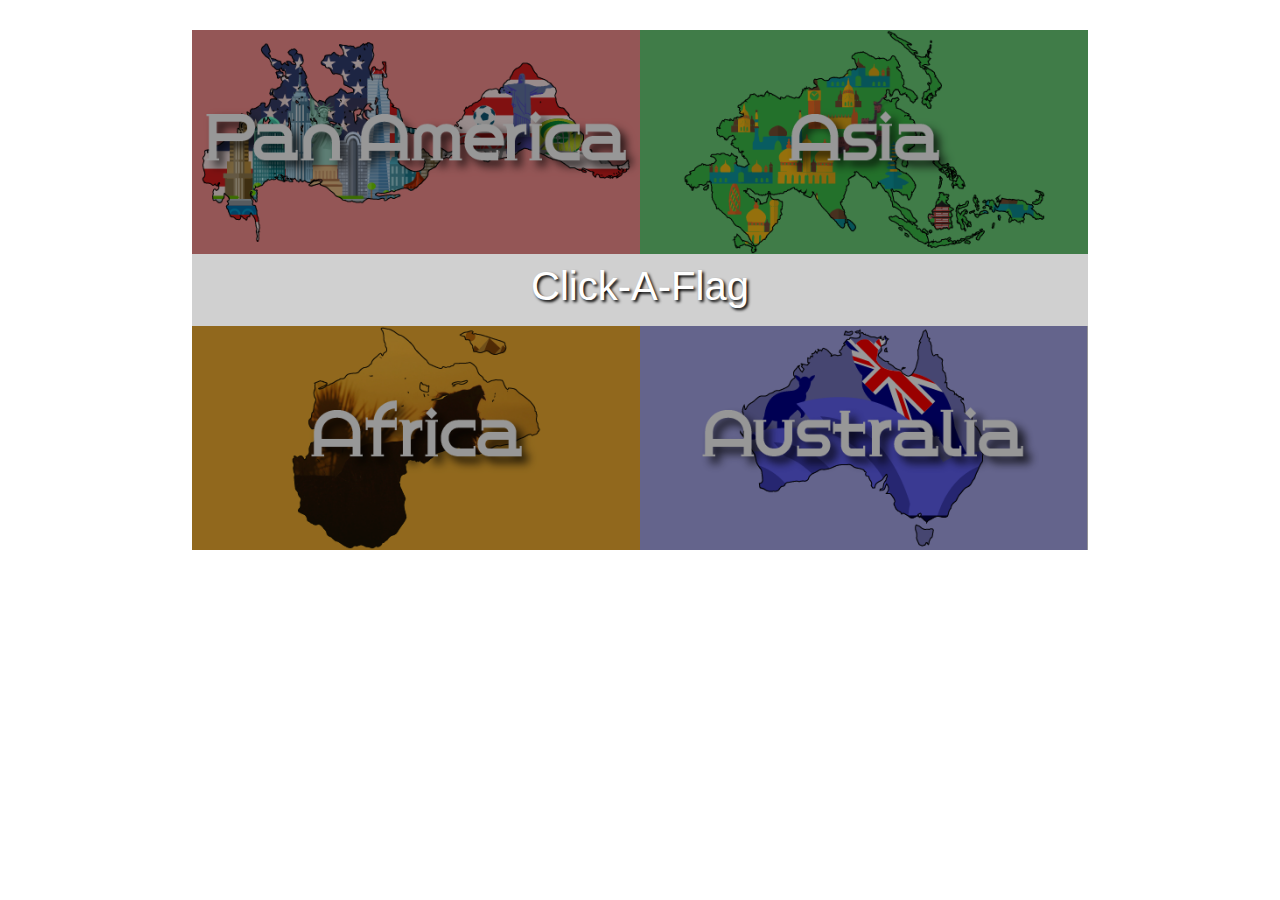
<file: index.html>
<!DOCTYPE html>
<html lang="en">

<head>
    <meta charset="UTF-8">
    <meta name="viewport" content="width=device-width, initial-scale=1.0">
    <meta http-equiv="X-UA-Compatible" content="ie=edge">
    <link rel="stylesheet" href="style/style.css">
    <link rel="stylesheet" href="https://maxcdn.bootstrapcdn.com/bootstrap/4.0.0/css/bootstrap.min.css" integrity="sha384-Gn5384xqQ1aoWXA+058RXPxPg6fy4IWvTNh0E263XmFcJlSAwiGgFAW/dAiS6JXm" crossorigin="anonymous">
    <link rel="stylesheet" href="bootstrap-4.3.1-dist\css\bootstrap-grid.min.css">
    <link rel="stylesheet" href="bootstrap-4.3.1-dist\css\bootstrap.min.css">
    <title>7 million jobs</title>
</head>

<body>
    <!-- Footprint
    smartmikey 
    twitter: @michealabah2
    09091693607 (whatsapp), 08178072406
    Email:donsmartez@gmail.com
    
     -->
    <div class="container container-fluid" style="width:70vw;; margin:30px auto; background: #d0d0d0;">
        <div class="row .no-gutters">
            <div class="col-md  p-0">
                <a href="pan.html"><img class="w-100 img-fluid h-auto" src="img/Pan America/America1.png" alt="America"></a>

            </div>
            <div class="col-md  p-0">
                <a href="asia.html"><img class="w-100 img-fluid h-auto" src="img/Asia/Asia1.png" alt="asia"></a>
            </div>
        </div>
        <div class="row .no-gutters">
            <div class="col  ">
                <h1 class="text-center p-2" style="color: #fff;
                text-shadow: 2px 2px 3px black;">Click-A-Flag</h1>
            </div>

        </div>
        <div class="row .no-gutters">
            <div class="col-md  p-0">
                <a href="Afrc.html"><img class="w-100 img-fluid h-auto" src="img/Africa/Africa1.png" alt="Africa"></a>
            </div>
            <div class="col-md  p-0">
                <a href="aus.html"><img class="w-100 img-fluid h-auto" src="img/australia/Australia1.png" alt="Australia"></a>
            </div>
        </div>
    </div>

</body>

</html>
</file>
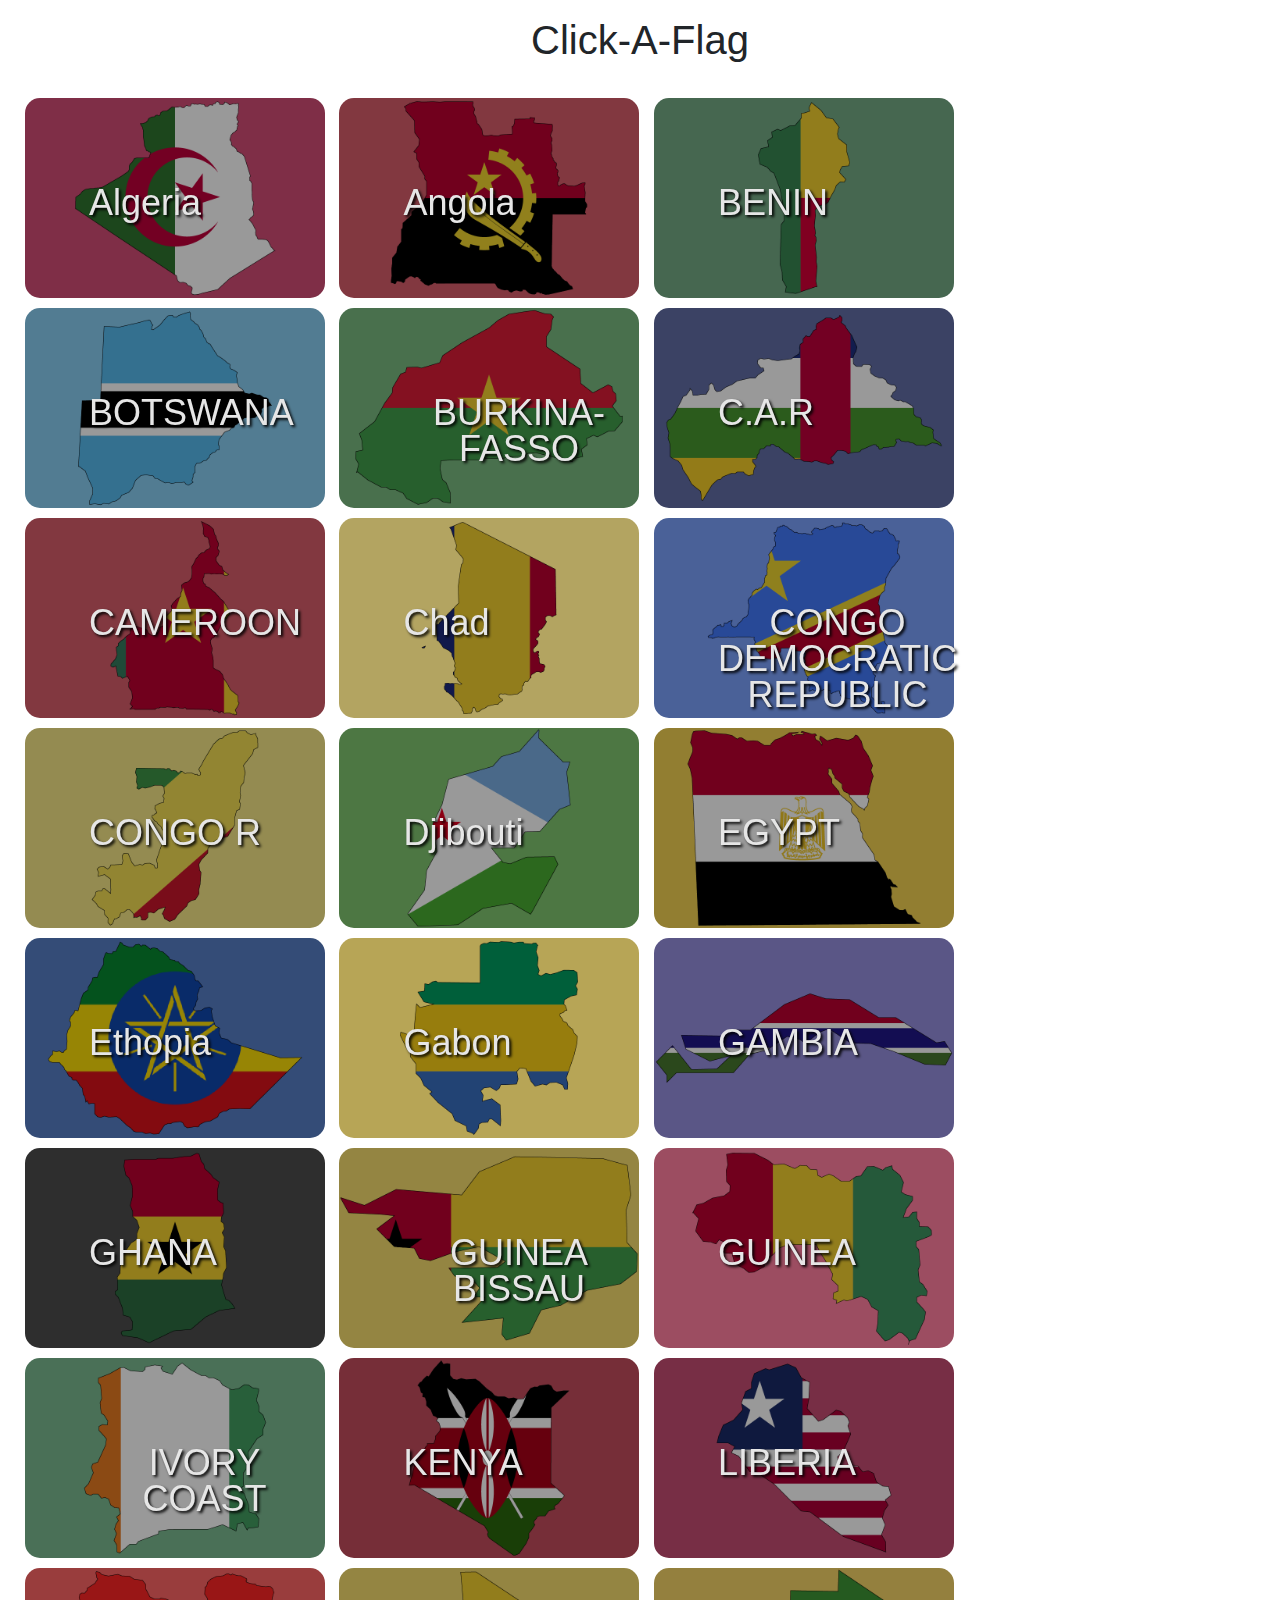
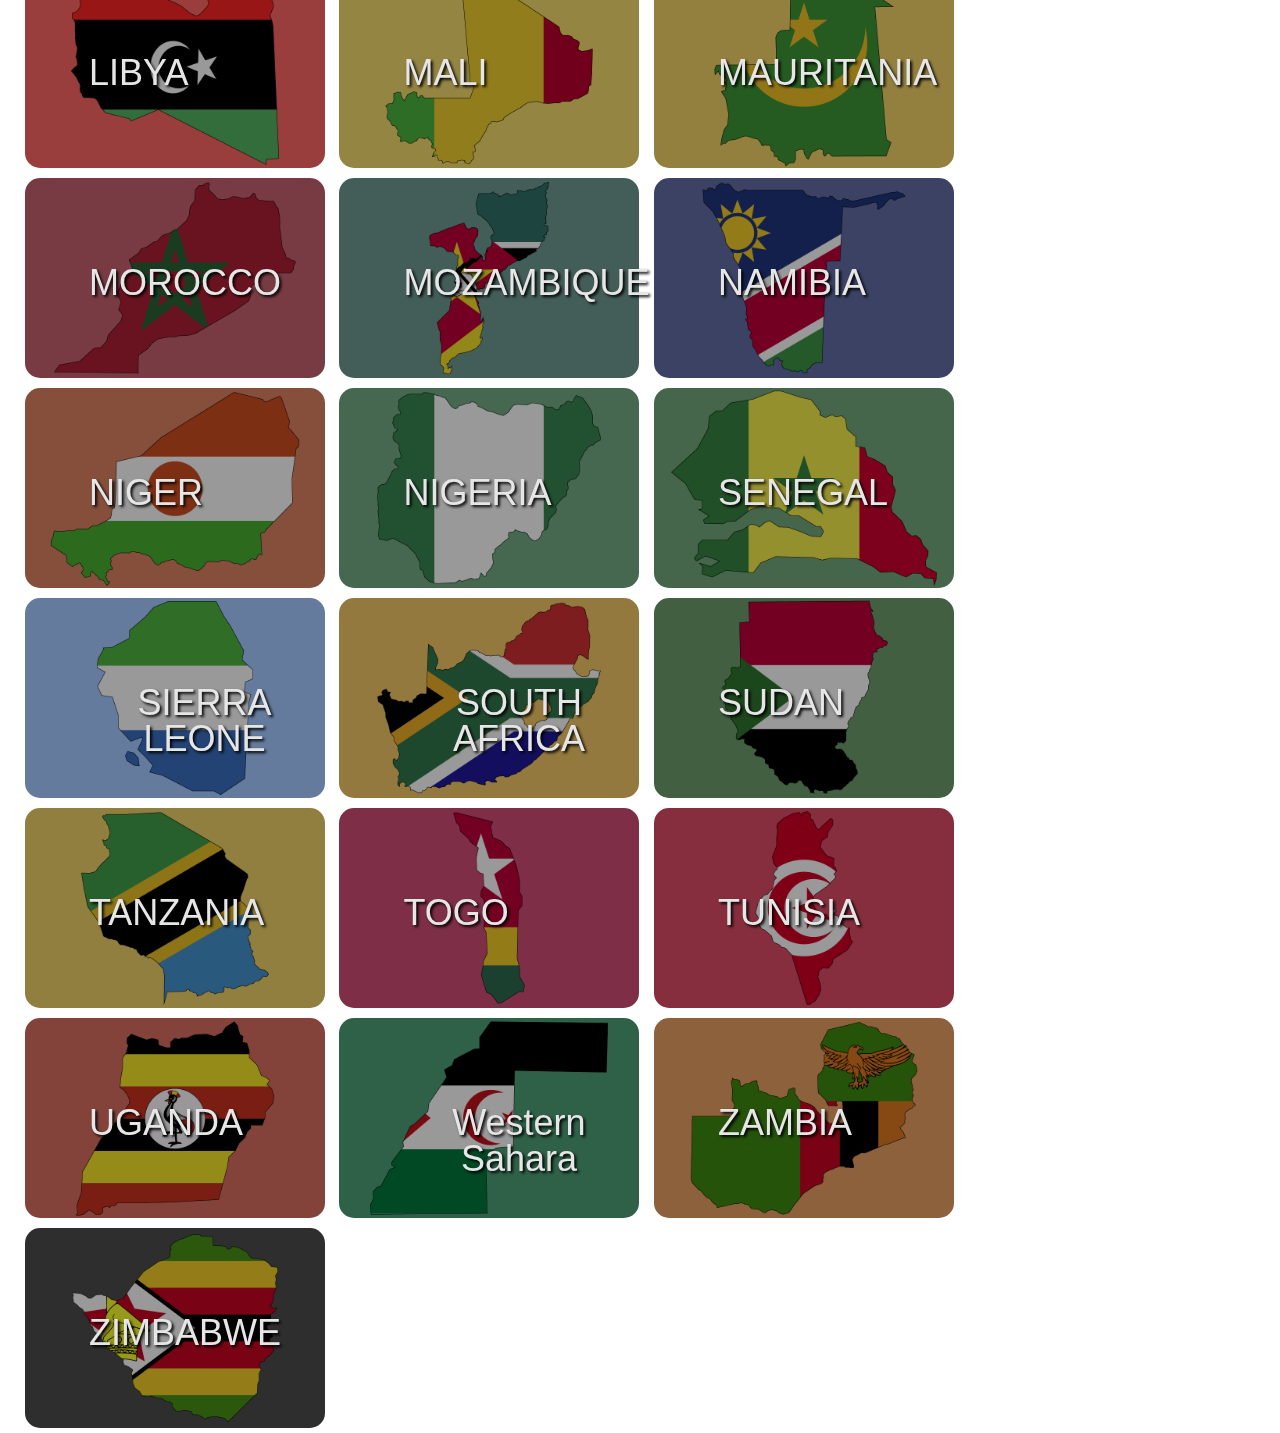
<file: Afrc.html>
<!DOCTYPE html>
<html lang="en">

<head>
    <meta charset="UTF-8">
    <meta name="viewport" content="width=device-width, initial-scale=1.0">
    <meta http-equiv="X-UA-Compatible" content="ie=edge">
    <link rel="stylesheet" href="style/style.css">
    <link rel="stylesheet" href="bootstrap-4.3.1-dist\css\bootstrap-grid.min.css">
    <link rel="stylesheet" href="bootstrap-4.3.1-dist\css\bootstrap.min.css">
    <title>7 million jobs</title>
</head>

<body>
    <h1 class="text-center p-3">Click-A-Flag</h1>
    <div class="container mw-100" style="margin:0 auto;">
        <div class="imgGal"><img src="img/Africa/ALGERIA.png" alt="" srcset="">
            <div class="text">Algeria</div>
        </div>
        <div class="imgGal"><img src="img/Africa/Angola.png" alt="" srcset="">
            <div class="text">Angola</div>
        </div>
        <div class="imgGal"><img src="img/Africa/BENIN.png  " alt="" srcset="">
            <div class="text">BENIN</div>
        </div>
        <div class="imgGal">
            <a href="#"><img src="img/Africa/BOTSWANA.png" alt="" srcset=""></a>
            <div class="text">BOTSWANA</div>
        </div>
        <div class="imgGal">
            <a href="#"><img src="img/Africa/BURKINA-FASSO.png" alt="" srcset=""></a>
            <div class="text">BURKINA-FASSO</div>
        </div>
        <div class="imgGal">
            <a href="#"><img src="img/Africa/C.A.R.png" alt="" srcset=""></a>
            <div class="text">C.A.R</div>
        </div>
        <div class="imgGal">
            <a href="#"><img src="img/Africa/CAMEROON.png" alt="" srcset=""></a>
            <div class="text">CAMEROON</div>
        </div>
        <div class="imgGal">
            <a href="#"><img src="img/Africa/Chad.png" alt="" srcset=""></a>
            <div class="text">Chad</div>
        </div>
        <div class="imgGal">
            <a href="#"><img src="img/Africa/CONGO DEMOCRATIC REPUBLIC.png" alt="" srcset=""></a>
            <div class="text">CONGO DEMOCRATIC<br> REPUBLIC</div>
        </div>
        <div class="imgGal">
            <a href="#"><img src="img/Africa/CONGO R.png" alt="" srcset=""></a>
            <div class="text">CONGO R</div>
        </div>
        <div class="imgGal">
            <a href="#"><img src="img/Africa/Djibouti.png" alt="" srcset=""></a>
            <div class="text">Djibouti</div>
        </div>
        <div class="imgGal">
            <a href="#"><img src="img/Africa/EGYPT.png" alt="" srcset=""></a>
            <div class="text">EGYPT</div>
        </div>
        <div class="imgGal">
            <a href="#"><img src="img/Africa/Ethopia.png" alt="" srcset=""></a>
            <div class="text">Ethopia</div>
        </div>
        <div class="imgGal">
            <a href="#"><img src="img/Africa/Gabon.png" alt="" srcset=""></a>
            <div class="text">Gabon</div>
        </div>
        <div class="imgGal">
            <a href="#"><img src="img/Africa/GAMBIA.png" alt="" srcset=""></a>
            <div class="text">GAMBIA</div>
        </div>
        <div class="imgGal">
            <a href="#"><img src="img/Africa/GHANA.png" alt="" srcset=""></a>
            <div class="text">GHANA</div>
        </div>
        <div class="imgGal">
            <a href="#"><img src="img/Africa/GUINEA-BISSAU.png" alt="" srcset=""></a>
            <div class="text">GUINEA BISSAU</div>
        </div>
        <div class="imgGal">
            <a href="#"><img src="img/Africa/GUINEA.png" alt="" srcset=""></a>
            <div class="text">GUINEA</div>
        </div>
        <div class="imgGal">
            <a href="#"><img src="img/Africa/IVORY COAST.png" alt="" srcset=""></a>
            <div class="text">IVORY COAST</div>
        </div>
        <div class="imgGal">
            <a href="#"><img src="img/Africa/KENYA.png" alt="" srcset=""></a>
            <div class="text">KENYA</div>
        </div>
        <div class="imgGal">
            <a href="#"><img src="img/Africa/LIBERIA.png" alt="" srcset=""></a>
            <div class="text">LIBERIA</div>
        </div>
        <div class="imgGal">
            <a href="#"><img src="img/Africa/LIBYA.png" alt="" srcset=""></a>
            <div class="text">LIBYA</div>
        </div>
        <div class="imgGal">
            <a href="#"><img src="img/Africa/MALI.png" alt="" srcset=""></a>
            <div class="text">MALI</div>
        </div>
        <div class="imgGal">
            <a href="#"><img src="img/Africa/MAURITANIA.png" alt="" srcset=""></a>
            <div class="text">MAURITANIA</div>
        </div>
        <div class="imgGal">
            <a href="#"><img src="img/Africa/MOROCCO.png" alt="" srcset=""></a>
            <div class="text">MOROCCO</div>
        </div>
        <div class="imgGal">
            <a href="#"><img src="img/Africa/MOZAMBIQUE.png" alt="" srcset=""></a>
            <div class="text">MOZAMBIQUE</div>
        </div>
        <div class="imgGal">
            <a href="#"><img src="img/Africa/NAMIBIA.png" alt="" srcset=""></a>
            <div class="text">NAMIBIA</div>
        </div>
        <div class="imgGal">
            <a href="#"><img src="img/Africa/NIGER.png" alt="" srcset=""></a>
            <div class="text">NIGER</div>
        </div>
        <div class="imgGal">
            <a href="#"><img src="img/Africa/NIGERIA.png" alt="" srcset=""></a>
            <div class="text">NIGERIA</div>
        </div>
        <div class="imgGal">
            <a href="#"><img src="img/Africa/SENEGAL.png" alt="" srcset=""></a>
            <div class="text">SENEGAL</div>
        </div>
        <div class="imgGal">
            <a href="#"><img src="img/Africa/SIERRA LEONE.png" alt="" srcset=""></a>
            <div class="text">SIERRA LEONE</div>
        </div>
        <div class="imgGal">
            <a href="#"><img src="img/Africa/SOUTH AFRICA.png" alt="" srcset=""></a>
            <div class="text">SOUTH AFRICA</div>
        </div>
        <div class="imgGal">
            <a href="#"><img src="img/Africa/SUDAN.png" alt="" srcset=""></a>
            <div class="text">SUDAN</div>
        </div>
        <div class="imgGal">
            <a href="#"><img src="img/Africa/TANZANIA.png" alt="" srcset=""></a>
            <div class="text">TANZANIA</div>
        </div>
        <div class="imgGal">
            <a href="#"><img src="img/Africa/TOGO.png" alt="" srcset=""></a>
            <div class="text">TOGO</div>
        </div>
        <div class="imgGal">
            <a href="#"><img src="img/Africa/TUNISIA.png" alt="" srcset=""></a>
            <div class="text">TUNISIA</div>
        </div>
        <div class="imgGal">
            <a href="#"><img src="img/Africa/UGANDA.png" alt="" srcset=""></a>
            <div class="text">UGANDA</div>
        </div>
        <div class="imgGal">
            <a href="#"><img src="img/Africa/Western Sahara.png" alt="" srcset=""></a>
            <div class="text">Western Sahara</div>
        </div>
        <div class="imgGal">
            <a href="#"><img src="img/Africa/ZAMBIA.png" alt="" srcset=""></a>
            <div class="text">ZAMBIA</div>
        </div>
        <div class="imgGal">
            <a href="#"><img src="img/Africa/ZIMBABWE.png" alt="" srcset=""></a>
            <div class="text">ZIMBABWE</div>
        </div>


    </div>
    <!-- Footprint
    smartmikey 
    twitter: @michealabah2
    09091693607 (whatsapp), 08178072406
    Email:donsmartez@gmail.com
    
     -->
</body>

</html>
</file>
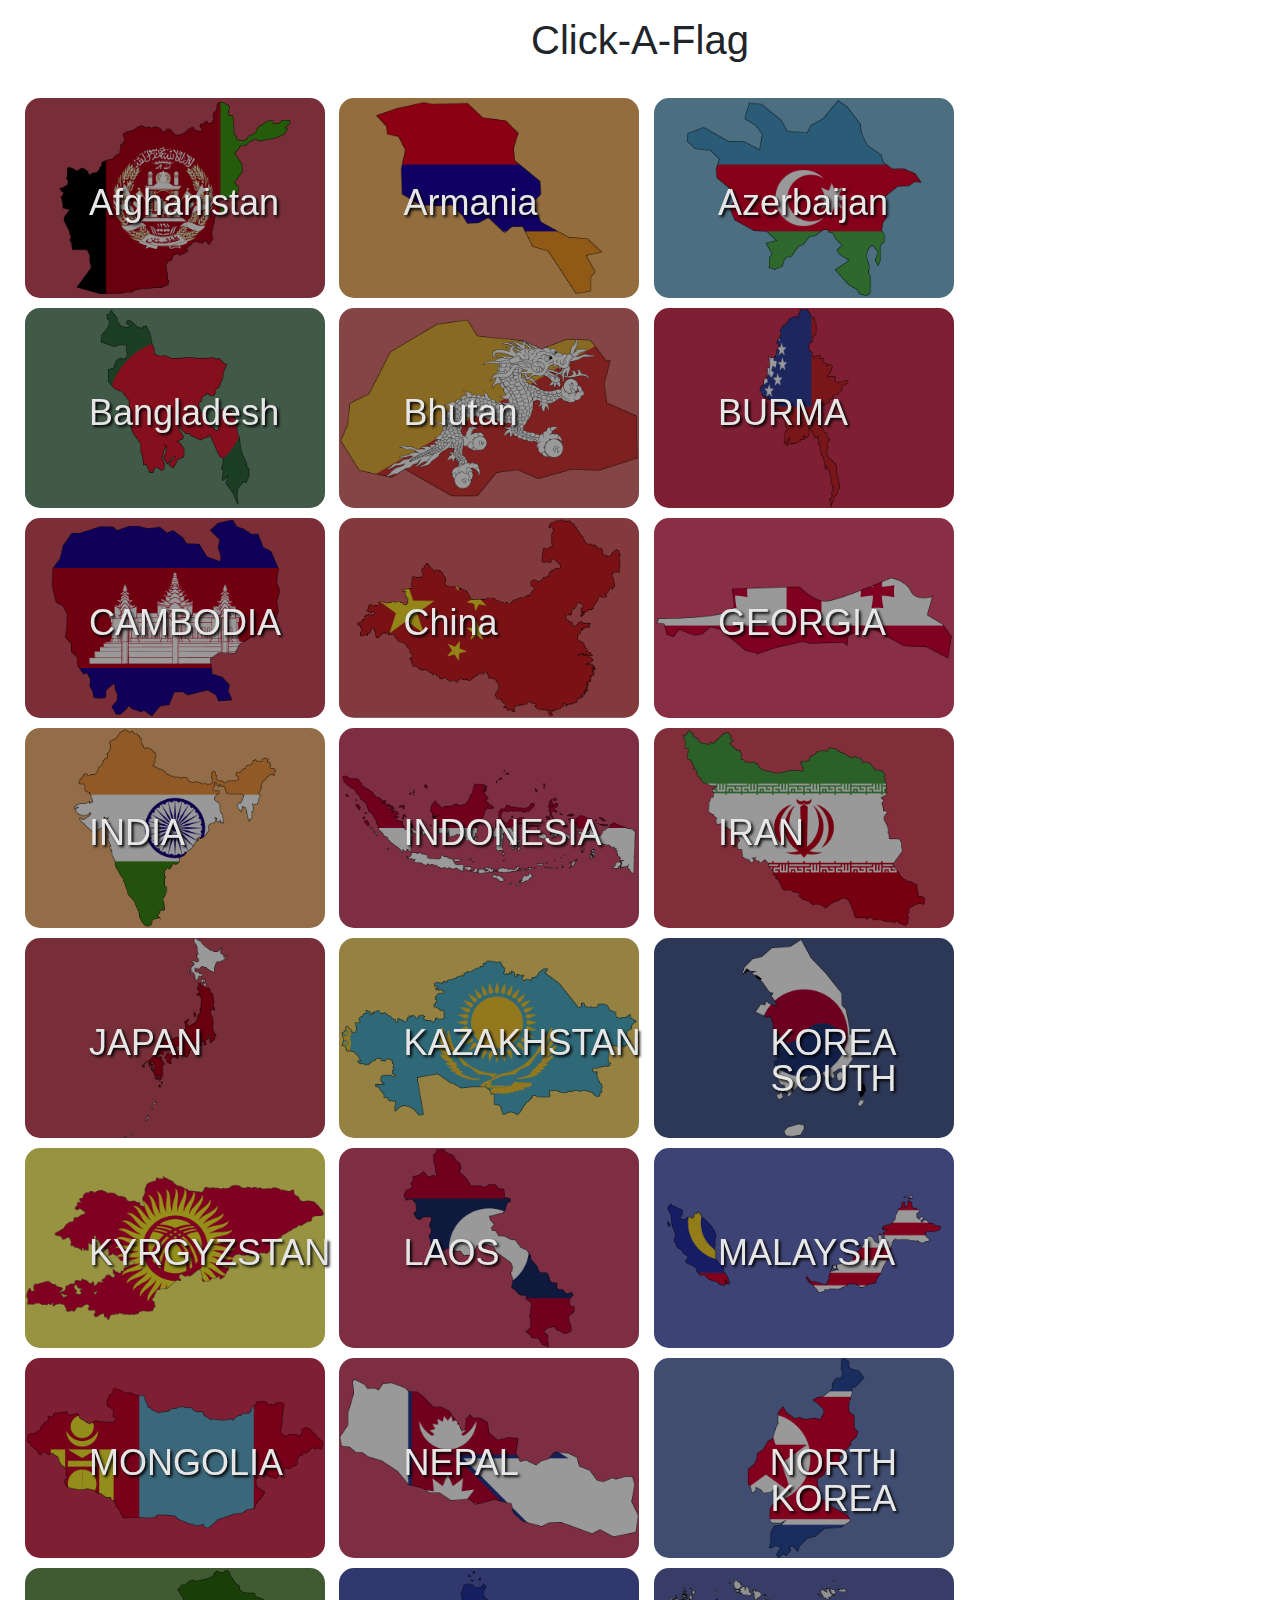
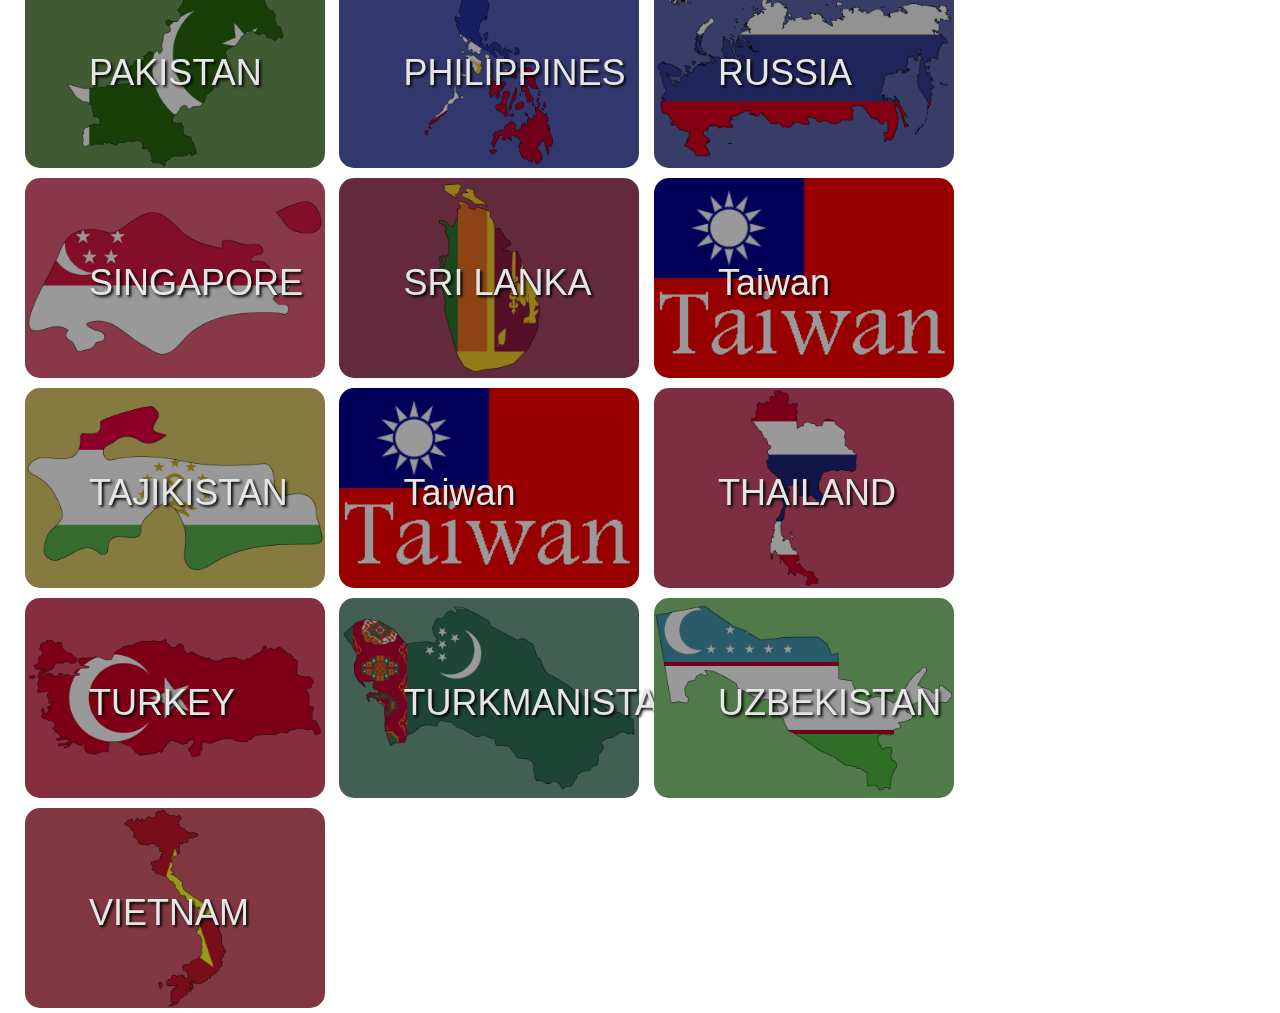
<file: asia.html>
<!DOCTYPE html>
<html lang="en">

<head>
    <meta charset="UTF-8">
    <meta name="viewport" content="width=device-width, initial-scale=1.0">
    <meta http-equiv="X-UA-Compatible" content="ie=edge">
    <link rel="stylesheet" href="style/style.css">
    <link rel="stylesheet" href="bootstrap-4.3.1-dist\css\bootstrap-grid.min.css">
    <link rel="stylesheet" href="bootstrap-4.3.1-dist\css\bootstrap.min.css">
    <title>7 million jobs</title>
</head>

<body>
    <!-- Footprint
    smartmikey 
    twitter: @michealabah2
    09091693607 (whatsapp), 08178072406
    Email:donsmartez@gmail.com
    
     -->
    <h1 class="text-center p-3">Click-A-Flag</h1>
    <div class="container mw-100" style="margin:0 auto;">
        <div class="imgGal"><img src="img/Asia/Afghanistan.png" alt="" srcset="">
            <div class="text">Afghanistan</div>
        </div>
        <div class="imgGal"><img src="img/Asia/Armania.png" alt="" srcset="">
            <div class="text">Armania</div>
        </div>
        <div class="imgGal"><img src="img/Asia/Azerbaijan.png" alt="" srcset="">
            <div class="text">Azerbaijan</div>
        </div>
        <div class="imgGal">
            <a href="#"><img src="img/Asia/Bangladesh.png" alt="" srcset=""></a>
            <div class="text">Bangladesh</div>
        </div>
        <div class="imgGal">
            <a href="#"><img src="img/Asia/Bhutan.png" alt="" srcset=""></a>
            <div class="text">Bhutan</div>
        </div>
        <div class="imgGal">
            <a href="#"><img src="img/Asia/BURMA.png" alt="" srcset=""></a>
            <div class="text">BURMA</div>
        </div>
        <div class="imgGal">
            <a href="#"><img src="img/Asia/CAMBODIA.png" alt="" srcset=""></a>
            <div class="text">CAMBODIA</div>
        </div>
        <div class="imgGal">
            <a href="#"><img src="img/Asia/China.png" alt="" srcset=""></a>
            <div class="text">China</div>
        </div>
        <div class="imgGal">
            <a href="#"><img src="img/Asia/GEORGIA.png" alt="" srcset=""></a>
            <div class="text">GEORGIA</div>
        </div>
        <div class="imgGal">
            <a href="#"><img src="img/Asia/INDIA.png" alt="" srcset=""></a>
            <div class="text">INDIA</div>
        </div>
        <div class="imgGal">
            <a href="#"><img src="img/Asia/INDONESIA.png" alt="" srcset=""></a>
            <div class="text">INDONESIA</div>
        </div>
        <div class="imgGal">
            <a href="#"><img src="img/Asia/IRAN.png" alt="" srcset=""></a>
            <div class="text">IRAN</div>
        </div>
        <div class="imgGal">
            <a href="#"><img src="img/Asia/JAPAN.png" alt="" srcset=""></a>
            <div class="text">JAPAN</div>
        </div>
        <div class="imgGal">
            <a href="#"><img src="img/Asia/KAZAKHSTAN.png" alt="" srcset=""></a>
            <div class="text">KAZAKHSTAN</div>
        </div>
        <div class="imgGal">
            <a href="#"><img src="img/Asia/KOREA SOUTH.png" alt="" srcset=""></a>
            <div class="text">KOREA SOUTH</div>
        </div>
        <div class="imgGal">
            <a href="#"><img src="img/Asia/KYRGYZSTAN.png" alt="" srcset=""></a>
            <div class="text">KYRGYZSTAN</div>
        </div>
        <div class="imgGal">
            <a href="#"><img src="img/Asia/LAOS.png" alt="" srcset=""></a>
            <div class="text">LAOS</div>
        </div>
        <div class="imgGal">
            <a href="#"><img src="img/Asia/MALAYSIA.png" alt="" srcset=""></a>
            <div class="text">MALAYSIA</div>
        </div>
        <div class="imgGal">
            <a href="#"><img src="img/Asia/MONGOLIA.png" alt="" srcset=""></a>
            <div class="text">MONGOLIA</div>
        </div>
        <div class="imgGal">
            <a href="#"><img src="img/Asia/NEPAL.png" alt="" srcset=""></a>
            <div class="text">NEPAL</div>
        </div>
        <div class="imgGal">
            <a href="#"><img src="img/Asia/NORTH KOREA.png" alt="" srcset=""></a>
            <div class="text">NORTH KOREA</div>
        </div>
        <div class="imgGal">
            <a href="#"><img src="img/Asia/PAKISTAN.png" alt="" srcset=""></a>
            <div class="text">PAKISTAN</div>
        </div>
        <div class="imgGal">
            <a href="#"><img src="img/Asia/PHILIPPINES.png" alt="" srcset=""></a>
            <div class="text">PHILIPPINES</div>
        </div>
        <div class="imgGal">
            <a href="#"><img src="img/Asia/RUSSIA.png" alt="" srcset=""></a>
            <div class="text">RUSSIA</div>
        </div>
        <div class="imgGal">
            <a href="#"><img src="img/Asia/SINGAPORE.png" alt="" srcset=""></a>
            <div class="text">SINGAPORE</div>
        </div>
        <div class="imgGal">
            <a href="#"><img src="img/Asia/SRI LANKA.png" alt="" srcset=""></a>
            <div class="text">SRI LANKA</div>
        </div>
        <div class="imgGal">
            <a href="#"><img src="img/Asia/Taiwan.jpg" alt="" srcset=""></a>
            <div class="text">Taiwan</div>
        </div>
        <div class="imgGal">
            <a href="#"><img src="img/Asia/TAJIKISTAN.png" alt="" srcset=""></a>
            <div class="text">TAJIKISTAN</div>
        </div>
        <div class="imgGal">
            <a href="#"><img src="img/Asia/Taiwan.jpg" alt="" srcset=""></a>
            <div class="text">Taiwan</div>
        </div>
        <div class="imgGal">
            <a href="#"><img src="img/Asia/THAILAND.png" alt="" srcset=""></a>
            <div class="text">THAILAND</div>
        </div>
        <div class="imgGal">
            <a href="#"><img src="img/Asia/TURKEY.png" alt="" srcset=""></a>
            <div class="text">TURKEY</div>
        </div>
        <div class="imgGal">
            <a href="#"><img src="img/Asia/TURKMANISTAN.png" alt="" srcset=""></a>
            <div class="text">TURKMANISTAN</div>
        </div>
        <div class="imgGal">
            <a href="#"><img src="img/Asia/UZBEKISTAN.png" alt="" srcset=""></a>
            <div class="text">UZBEKISTAN</div>
        </div>
        <div class="imgGal">
            <a href="#"><img src="img/Asia/VIETNAM.png" alt="" srcset=""></a>
            <div class="text">VIETNAM</div>
        </div>
    </div>

</body>

</html>
</file>
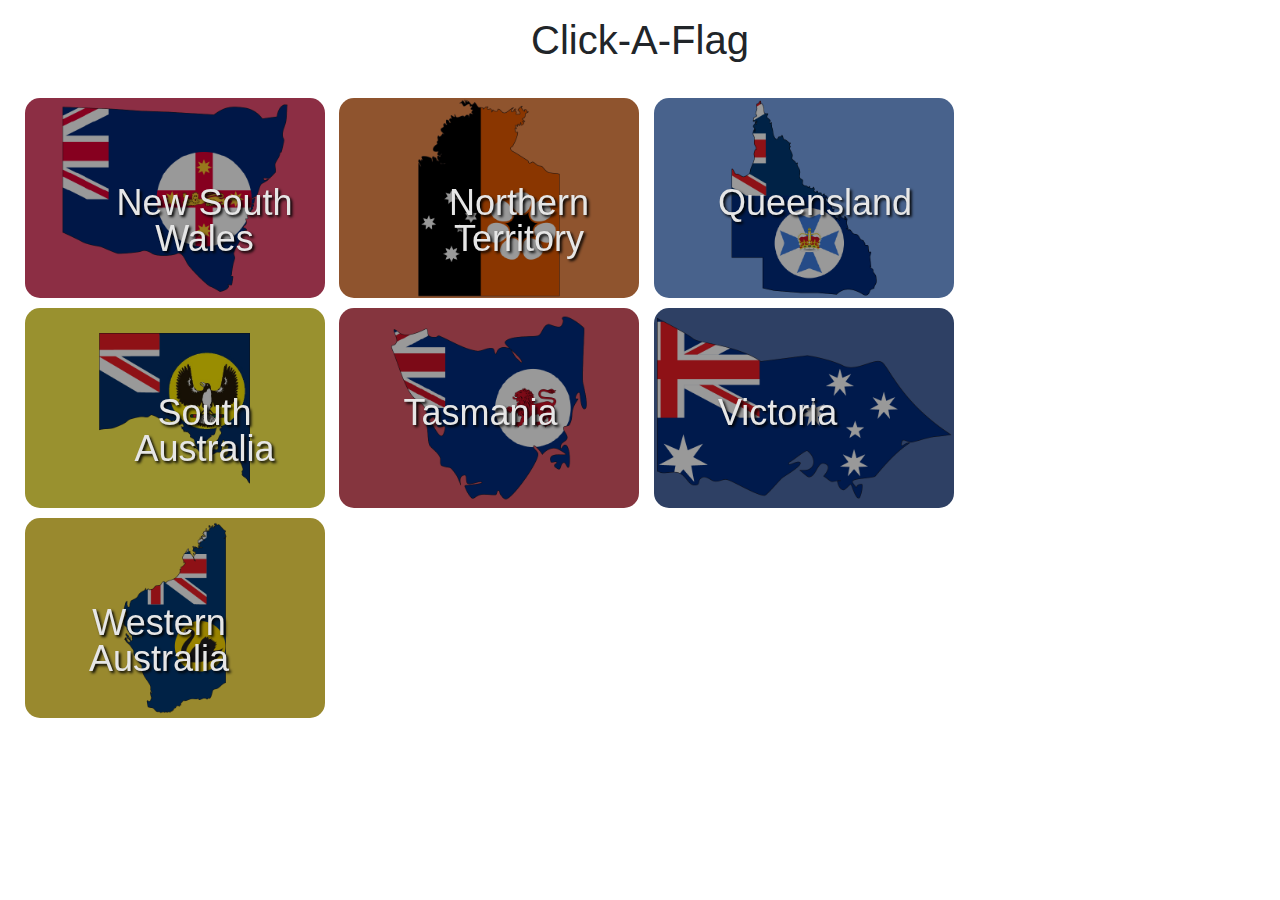
<file: aus.html>
<!DOCTYPE html>
<html lang="en">

<head>
    <meta charset="UTF-8">
    <meta name="viewport" content="width=device-width, initial-scale=1.0">
    <meta http-equiv="X-UA-Compatible" content="ie=edge">
    <link rel="stylesheet" href="style/style.css">
    <link rel="stylesheet" href="bootstrap-4.3.1-dist\css\bootstrap-grid.min.css">
    <link rel="stylesheet" href="bootstrap-4.3.1-dist\css\bootstrap.min.css">
    <title>7 million jobs</title>
</head>

<body>
    <h1 class="text-center p-3">Click-A-Flag</h1>
    <div class="container mw-100" style="margin:0 auto;">
        <div class="imgGal"><img src="img/australia/New South Wales.png" alt="" srcset="">
            <div class="text">New South Wales</div>
        </div>
        <div class="imgGal"><img src="img/australia/Northern Territory.png" alt="" srcset="">
            <div class="text">Northern Territory</div>
        </div>
        <div class="imgGal"><img src="img/australia/Queensland.png" alt="" srcset="">
            <div class="text">Queensland</div>
        </div>
        <div class="imgGal">
            <a href="#"><img src="img/australia/South Australia.png" alt="" srcset=""></a>
            <div class="text">South Australia</div>
        </div>
        <div class="imgGal">
            <a href="#"><img src="img/australia/Tasmania.png" alt="" srcset=""></a>
            <div class="text">Tasmania</div>
        </div>
        <div class="imgGal">
            <a href="#"><img src="img/australia/Victoria.png" alt="" srcset=""></a>
            <div class="text">Victoria</div>
        </div>
        <div class="imgGal">
            <a href="#"><img src="img/australia/Western Australia.png" alt="" srcset=""></a>
            <div class="text">Western<br>Australia</div>
        </div>


    </div>
    <!-- Footprint
    smartmikey 
    twitter: @michealabah2
    09091693607 (whatsapp), 08178072406
    Email:donsmartez@gmail.com
    
     -->
</body>

</html>
</file>
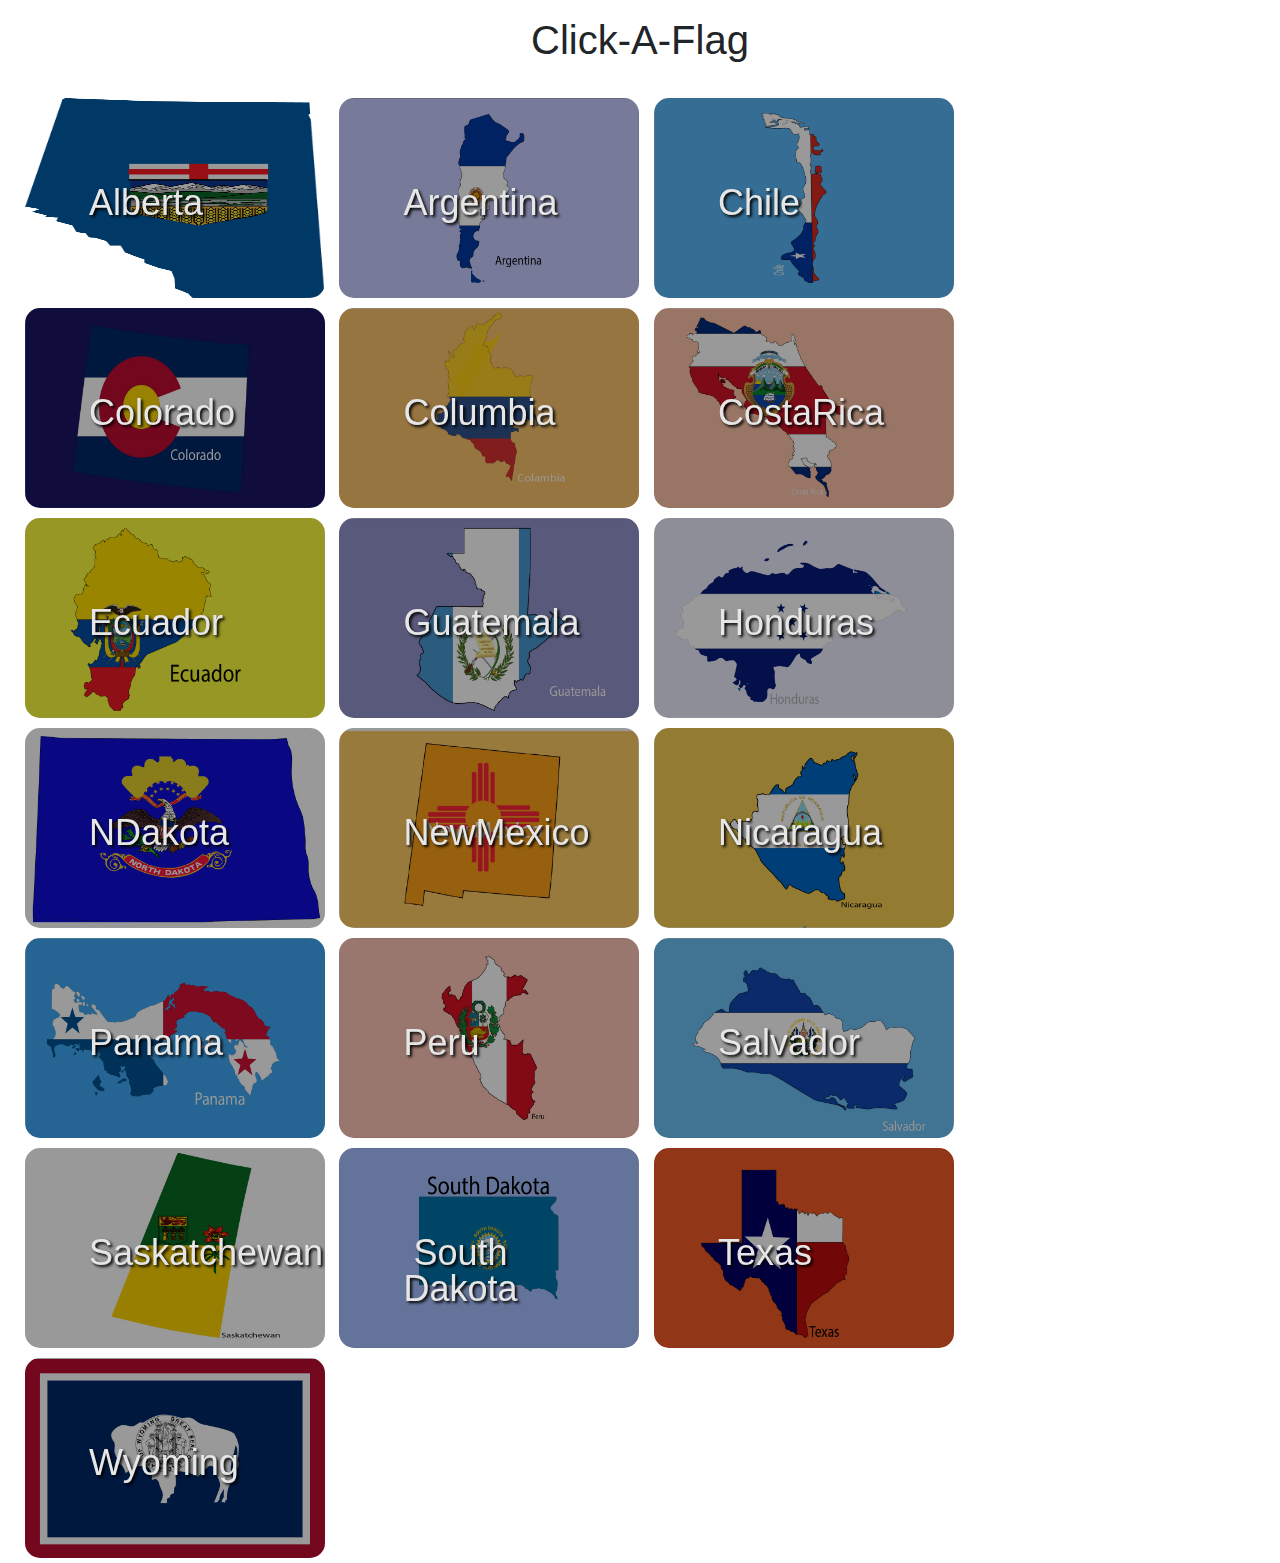
<file: pan.html>
<!DOCTYPE html>
<html lang="en">

<head>
    <meta charset="UTF-8">
    <meta name="viewport" content="width=device-width, initial-scale=1.0">
    <meta http-equiv="X-UA-Compatible" content="ie=edge">
    <link rel="stylesheet" href="style/style.css">
    <link rel="stylesheet" href="bootstrap-4.3.1-dist\css\bootstrap-grid.min.css">
    <link rel="stylesheet" href="bootstrap-4.3.1-dist\css\bootstrap.min.css">
    <title>7 million jobs</title>
</head>

<body>

    <!-- Footprint
    smartmikey 
    twitter: @michealabah2
    09091693607 (whatsapp), 08178072406
    Email:donsmartez@gmail.com
    
     -->
    <h1 class="text-center p-3">Click-A-Flag</h1>
    <div class="container mw-100" style="margin:0 auto;">
        <div class="imgGal"><img src="img/Pan America/Alberta.png" alt="" srcset="">
            <div class="text">Alberta</div>
        </div>
        <div class="imgGal"><img src="img/Pan America/Argentina.jpg" alt="" srcset="">
            <div class="text">Argentina</div>
        </div>
        <div class="imgGal"><img src="img/Pan America/Chile.jpg" alt="" srcset="">
            <div class="text">Chile</div>
        </div>
        <div class="imgGal">
            <a href="#"><img src="img/Pan America/Colorado.jpg" alt="" srcset=""></a>
            <div class="text">Colorado</div>
        </div>
        <div class="imgGal">
            <a href="#"><img src="img/Pan America/Columbia.jpg" alt="" srcset=""></a>
            <div class="text">Columbia</div>
        </div>
        <div class="imgGal">
            <a href="#"><img src="img/Pan America/CostaRica.jpg" alt="" srcset=""></a>
            <div class="text">CostaRica</div>
        </div>
        <div class="imgGal">
            <a href="#"><img src="img/Pan America/Ecuador.jpg" alt="" srcset=""></a>
            <div class="text">Ecuador</div>
        </div>
        <div class="imgGal">
            <a href="#"><img src="img/Pan America/Guatemala.jpg" alt="" srcset=""></a>
            <div class="text">Guatemala</div>
        </div>
        <div class="imgGal">
            <a href="#"><img src="img/Pan America/Honduras.jpg" alt="" srcset=""></a>
            <div class="text">Honduras</div>
        </div>
        <div class="imgGal">
            <a href="#"><img src="img/Pan America/NDakota.jpg" alt="" srcset=""></a>
            <div class="text">NDakota</div>
        </div>
        <div class="imgGal">
            <a href="#"><img src="img/Pan America/NewMexico.jpg" alt="" srcset=""></a>
            <div class="text">NewMexico</div>
        </div>
        <div class="imgGal">
            <a href="#"><img src="img/Pan America/Nicaragua.jpg" alt="" srcset=""></a>
            <div class="text">Nicaragua</div>
        </div>
        <div class="imgGal">
            <a href="#"><img src="img/Pan America/Panama.jpg" alt="" srcset=""></a>
            <div class="text">Panama</div>
        </div>
        <div class="imgGal">
            <a href="#"><img src="img/Pan America/Peru.jpg" alt="" srcset=""></a>
            <div class="text">Peru</div>
        </div>
        <div class="imgGal">
            <a href="#"><img src="img/Pan America/Salvador.jpg" alt="" srcset=""></a>
            <div class="text">Salvador</div>
        </div>
        <div class="imgGal">
            <a href="#"><img src="img/Pan America/Saskatchewan.jpg" alt="" srcset=""></a>
            <div class="text">Saskatchewan</div>
        </div>
        <div class="imgGal">
            <a href="#"><img src="img/Pan America/SouthDakota.jpg" alt="" srcset=""></a>
            <div class="text">South<br>Dakota</div>
        </div>
        <div class="imgGal">
            <a href="#"><img src="img/Pan America/Texas.jpg" alt="" srcset=""></a>
            <div class="text">Texas</div>
        </div>
        <div class="imgGal">
            <a href="#"><img src="img/Pan America/Wyoming.jpg" alt="" srcset=""></a>
            <div class="text">Wyoming</div>
        </div>
    </div>
    <!-- <div class="container container-fluid" style="width:70vw;; margin:30px auto;">
        <div class="row ">
            <div class="col-md  p-0">
                <a href="#"><img class="h-25 img-fluid h-auto" src="img/Pan America/Aberta.jpg" alt="America"></a>
            </div>
            <div class="col-md  p-0">
                <a href="#"><img class="w-100 img-fluid h-auto" src="img/Pan America/Argentina.jpg" alt="asia"></a>
            </div>
            <div class="col-md  p-0">
                <a href="#"><img class="w-100 img-fluid h-auto" src="img/Pan America/Chile.jpg" alt="America"></a>
            </div>
            <div class="col-md  p-0">
                <a href="#"><img class="w-100 img-fluid h-auto" src="img/Pan America/Colorado.jpg" alt="asia"></a>
            </div>
        </div>
    </div> -->
</body>

</html>
</file>
<file: style/style.css>
.row div a img {
    filter: brightness(0.6)
}

.row div a img:hover {
    filter: brightness(0.9);
}

.imgGal,
.imgGal img {
    display: inline-block;
    margin: 5px 5px;
    width: 300px;
    height: 200px;
    border-radius: 15px;
}

.imgGal {
    position: relative;
}

.imgGal img:hover {
    filter: brightness(0.9);
}

.imgGal img {
    filter: brightness(0.6);
    position: relative;
}

.text {
    position: absolute;
    top: 80px;
    margin: 0 auto;
    text-align: center;
    font-size: 36px;
    color: #fff;
    text-shadow: 2px 2px 3px black;
    margin: 4% 0% 0% 23%;
    line-height: 1;
    filter: brightness(0.9)!important;
    /* text-align: center;
    position: absolute;
    font-size: 45px;
    font-family: "League Spartan Bold", "Nirmala UI", "Arial";
    /* 
    color: #FFFFFF;
     */
}
</file>
